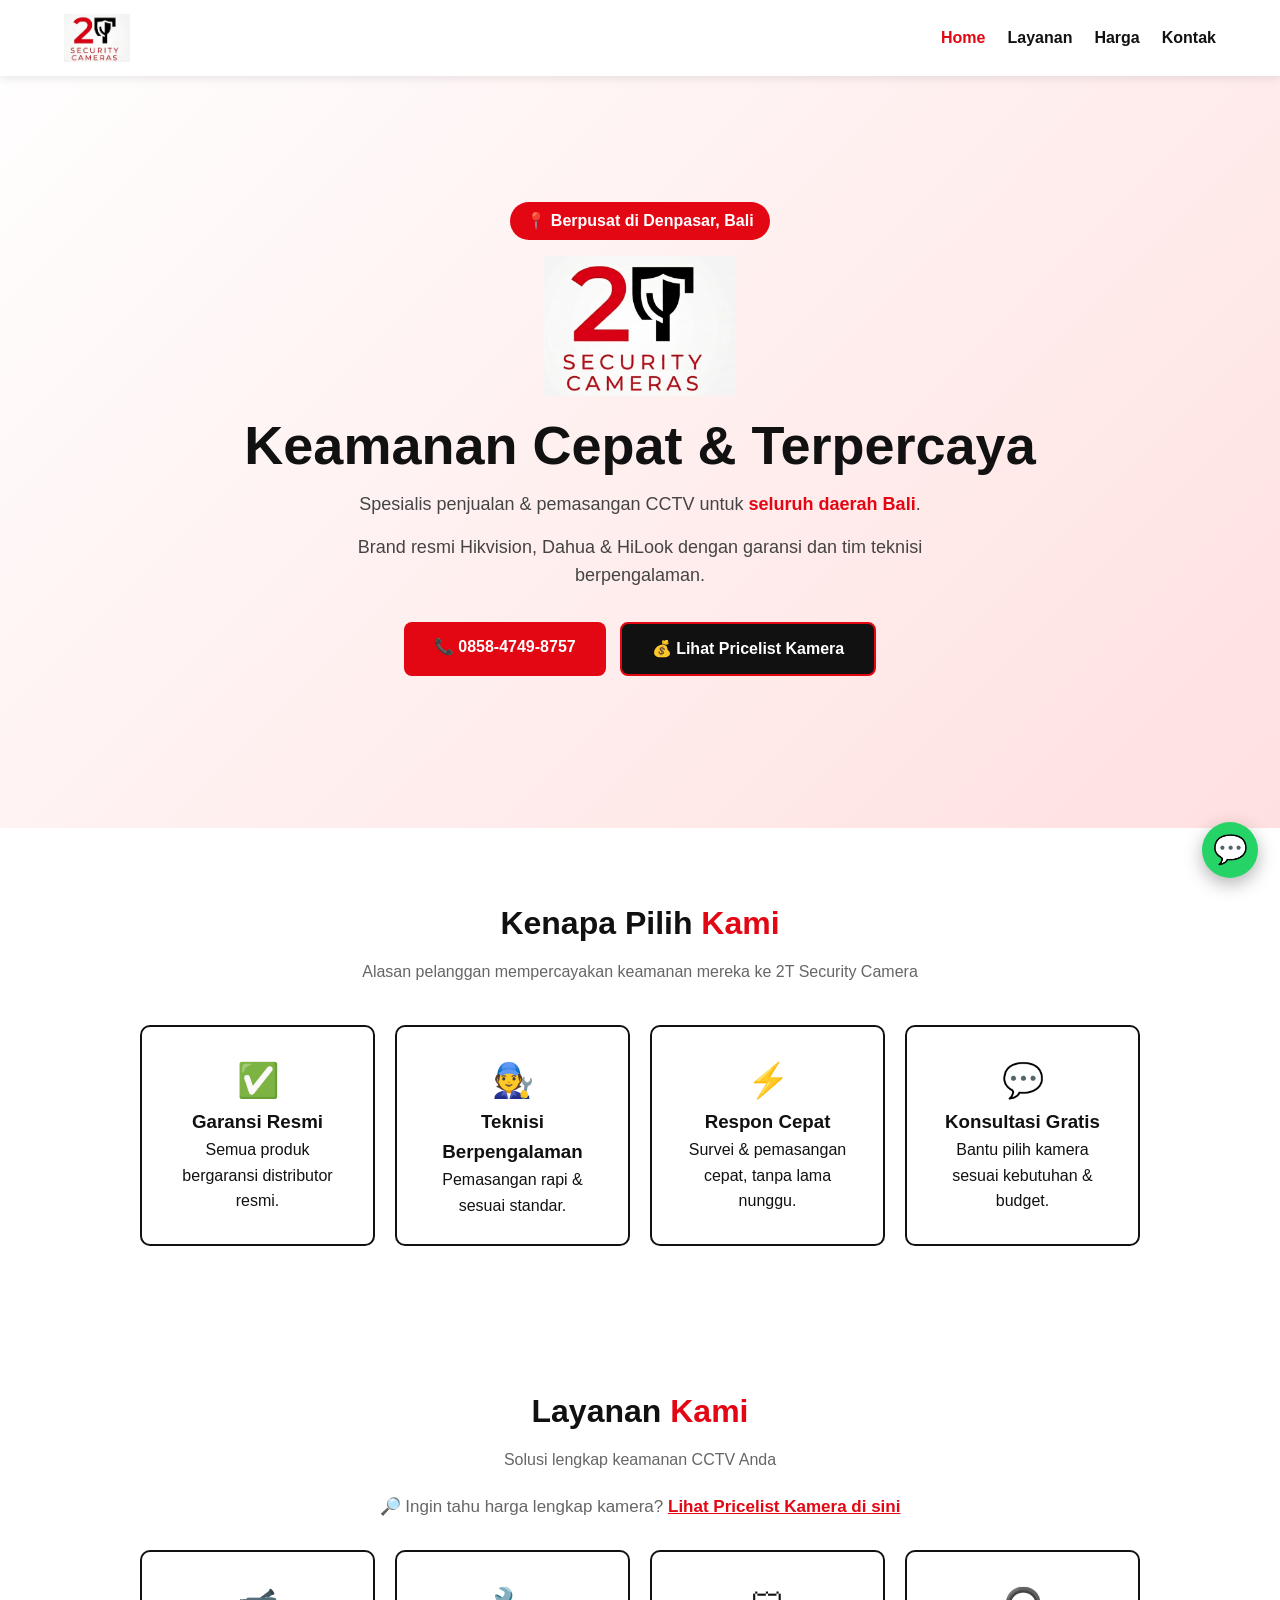
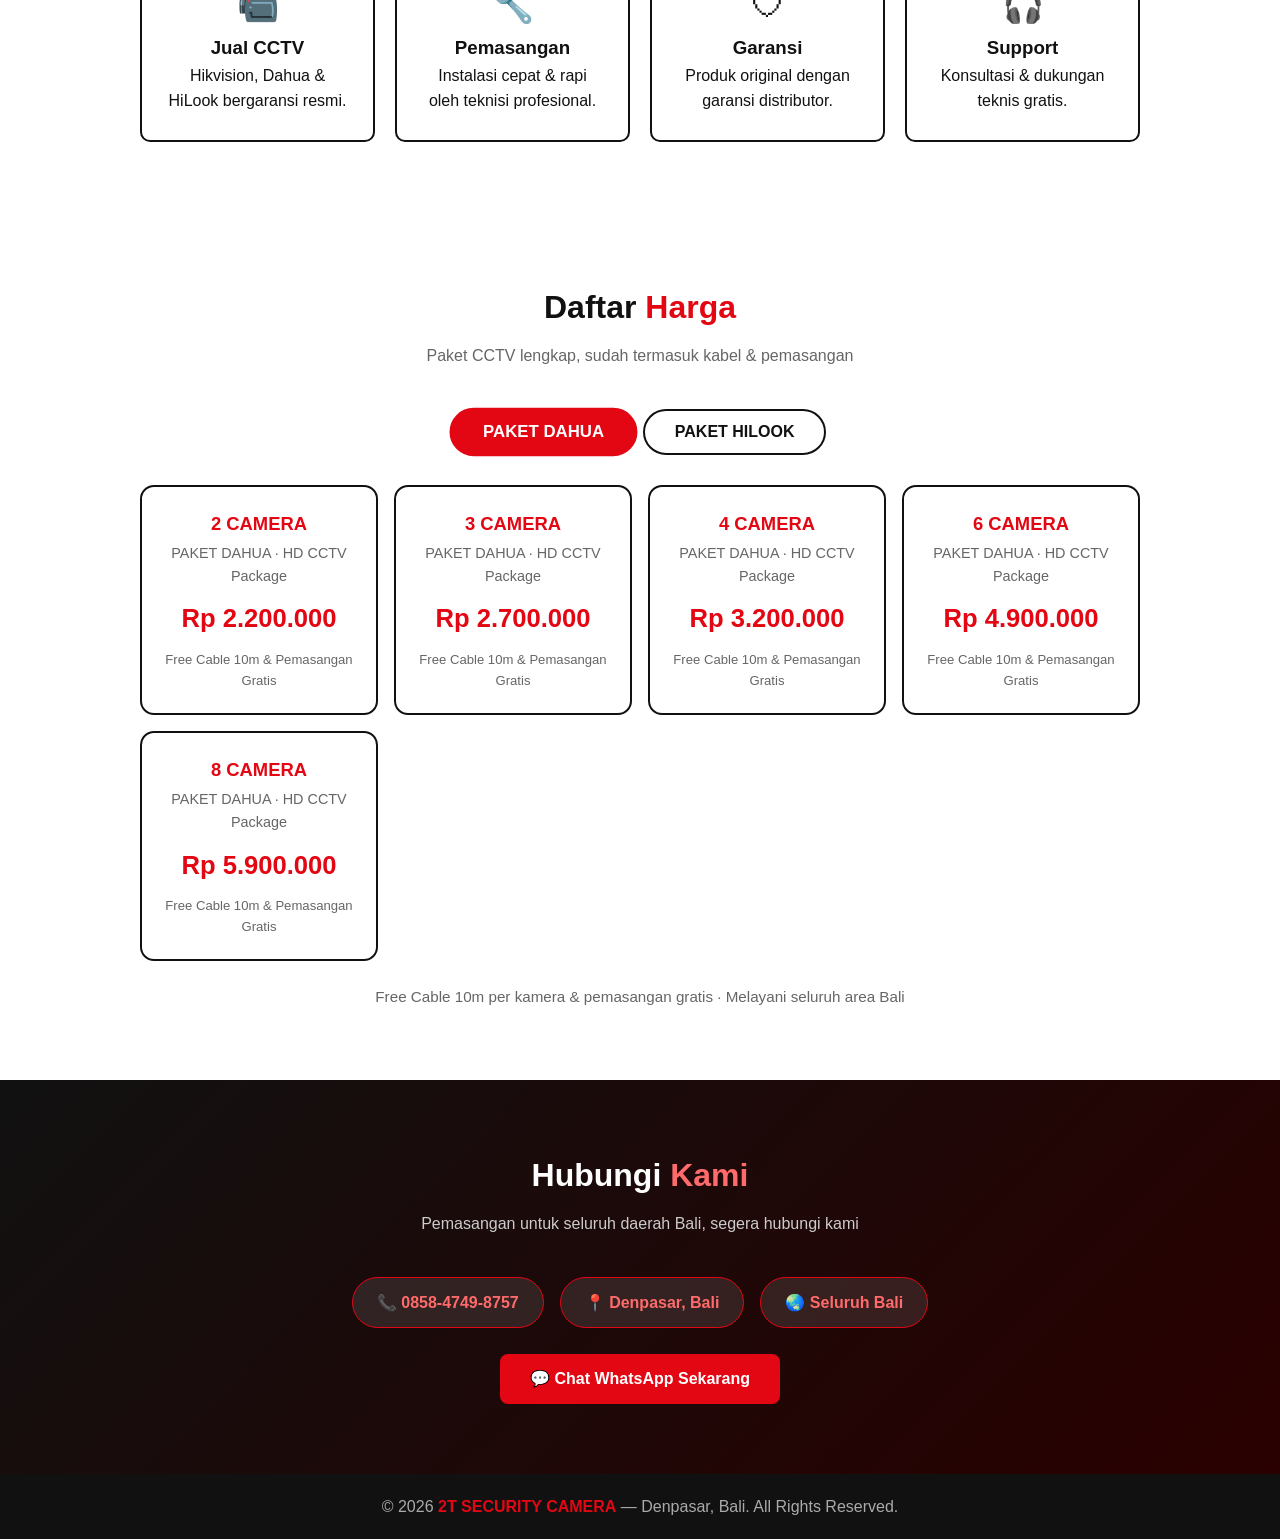
<file: index.html>
<!DOCTYPE html>
<html lang="id">
<head>
    <meta charset="UTF-8">
    <meta name="viewport" content="width=device-width, initial-scale=1.0">
    <title>2T SECURITY CAMERA - Denpasar Bali</title>
    <meta name="description" content="Jasa jual & pasang CCTV Hikvision, Dahua & HiLook bergaransi resmi untuk seluruh Bali. Teknisi berpengalaman, konsultasi gratis. Hubungi 0858-4749-8757.">
    <meta property="og:title" content="2T SECURITY CAMERA - Denpasar Bali">
    <meta property="og:description" content="Spesialis penjualan & pemasangan CCTV bergaransi resmi untuk seluruh Bali.">
    <meta property="og:image" content="https://tutyruiz.github.io/mywebtuty/images/og-image.jpg">
    <link rel="icon" type="image/svg+xml" href="images/favicon.svg">
    <link rel="stylesheet" href="style.css">
    <link rel="stylesheet" href="sections.css">
    <link rel="stylesheet" href="footer.css">
    <link rel="stylesheet" href="responsive.css">
    <link rel="stylesheet" href="https://cdn.jsdelivr.net/npm/aos@2.3.4/dist/aos.css">
</head>
<body>

    <nav>
        <div class="logo"><img src="images/logo.png" alt="2T Security Camera"></div>
        <ul id="navLinks">
            <li><a href="#home" class="active">Home</a></li>
            <li><a href="#layanan">Layanan</a></li>
            <li><a href="#harga">Harga</a></li>
            <li><a href="#kontak">Kontak</a></li>
        </ul>
        <button class="hamburger" id="hamburger" aria-label="Buka menu" aria-expanded="false">
            <span></span><span></span><span></span>
        </button>
    </nav>

    <section id="home" class="hero">
        <div data-aos="fade-up">
            <div class="badge">📍 Berpusat di Denpasar, Bali</div>
            <h1><img src="images/logo.png" alt="2T Security Camera" class="hero-logo"><br>Keamanan Cepat &amp; Terpercaya</h1>
            <p>Spesialis penjualan &amp; pemasangan CCTV untuk <b>seluruh daerah Bali</b>.</p>
            <p>Brand resmi Hikvision, Dahua &amp; HiLook dengan garansi dan tim teknisi berpengalaman.</p>
            <div class="hero-btns">
                <a class="btn" href="https://wa.me/6285847498757" target="_blank">📞 0858-4749-8757</a>
                <a class="btn btn-price" href="#harga">💰 Lihat Pricelist Kamera</a>
            </div>
        </div>
    </section>

    <section id="kenapa">
        <h2>Kenapa Pilih <b>Kami</b></h2>
        <p class="sub">Alasan pelanggan mempercayakan keamanan mereka ke 2T Security Camera</p>
        <div class="cards">
            <div class="card" data-aos="fade-up"><div class="ic">✅</div><h3>Garansi Resmi</h3><p>Semua produk bergaransi distributor resmi.</p></div>
            <div class="card" data-aos="fade-up" data-aos-delay="100"><div class="ic">🧑‍🔧</div><h3>Teknisi Berpengalaman</h3><p>Pemasangan rapi &amp; sesuai standar.</p></div>
            <div class="card" data-aos="fade-up" data-aos-delay="200"><div class="ic">⚡</div><h3>Respon Cepat</h3><p>Survei &amp; pemasangan cepat, tanpa lama nunggu.</p></div>
            <div class="card" data-aos="fade-up" data-aos-delay="300"><div class="ic">💬</div><h3>Konsultasi Gratis</h3><p>Bantu pilih kamera sesuai kebutuhan &amp; budget.</p></div>
        </div>
    </section>

    <section id="layanan">
        <h2>Layanan <b>Kami</b></h2>
        <p class="sub">Solusi lengkap keamanan CCTV Anda</p>
        <p class="price-link">
            🔎 Ingin tahu harga lengkap kamera?
            <a href="#harga">Lihat Pricelist Kamera di sini</a>
        </p>
        <div class="cards">
            <div class="card" data-aos="fade-up"><div class="ic">📹</div><h3>Jual CCTV</h3><p>Hikvision, Dahua &amp; HiLook bergaransi resmi.</p></div>
            <div class="card" data-aos="fade-up" data-aos-delay="100"><div class="ic">🔧</div><h3>Pemasangan</h3><p>Instalasi cepat &amp; rapi oleh teknisi profesional.</p></div>
            <div class="card" data-aos="fade-up" data-aos-delay="200"><div class="ic">🛡</div><h3>Garansi</h3><p>Produk original dengan garansi distributor.</p></div>
            <div class="card" data-aos="fade-up" data-aos-delay="300"><div class="ic">🎧</div><h3>Support</h3><p>Konsultasi &amp; dukungan teknis gratis.</p></div>
        </div>
    </section>

    <section id="harga" class="pricelist">
        <h2>Daftar <b>Harga</b></h2>
        <p class="sub">Paket CCTV lengkap, sudah termasuk kabel &amp; pemasangan</p>
        <div class="price-tabs" data-aos="fade-up">
            <button class="price-tab active" data-brand="dahua">PAKET DAHUA</button>
            <button class="price-tab" data-brand="hilook">PAKET HILOOK</button>
        </div>
        <div class="price-grid" id="priceList" data-aos="fade-up"></div>
        <p class="price-note">Free Cable 10m per kamera &amp; pemasangan gratis · Melayani seluruh area Bali</p>
    </section>

    <section id="kontak" class="contact">
        <h2>Hubungi <b>Kami</b></h2>
        <p class="sub">Pemasangan untuk seluruh daerah Bali, segera hubungi kami</p>
        <div class="info" data-aos="zoom-in">
            <div>📞 <b>0858-4749-8757</b></div>
            <div>📍 <b>Denpasar, Bali</b></div>
            <div>🌏 <b>Seluruh Bali</b></div>
        </div>
        <a class="btn" href="https://wa.me/6285847498757" target="_blank">💬 Chat WhatsApp Sekarang</a>
    </section>

    <footer><p>© <span id="year"></span> <b>2T SECURITY CAMERA</b> — Denpasar, Bali. All Rights Reserved.</p></footer>

    <a class="whatsapp-float" href="https://wa.me/6285847498757" target="_blank" aria-label="Chat WhatsApp">💬</a>

    <script src="https://cdn.jsdelivr.net/npm/aos@2.3.4/dist/aos.js"></script>
    <script src="script.js"></script>
</body>
</html>
</file>
<file: style.css>
/* ============================================================
   2T SECURITY CAMERA — Style Sheet
   Tema: Hitam & Merah berlatar putih
   ============================================================ */
:root {
    --red: #e30613;
    --red-dark: #b0050f;
    --dark: #111;
    --white: #fff;
    --light: #ffe0e0;
    --muted: #666;
}

* { margin: 0; padding: 0; box-sizing: border-box; }

html { scroll-behavior: smooth; }

body {
    font-family: 'Segoe UI', Tahoma, Arial, sans-serif;
    background: var(--white);
    color: var(--dark);
    line-height: 1.6;
    overflow-x: hidden;
}

::selection { background: var(--red); color: #fff; }

/* ============ NAVBAR ============ */
nav {
    position: fixed;
    top: 0; left: 0; right: 0;
    z-index: 100;
    display: flex;
    justify-content: space-between;
    align-items: center;
    padding: 14px 5%;
    background: var(--white);
    box-shadow: 0 2px 10px rgba(0, 0, 0, .1);
    transition: all .3s ease;
}

.logo { display: flex; align-items: center; }

.logo img { height: 48px; width: auto; display: block; }

nav ul { display: flex; gap: 22px; list-style: none; }

nav a { text-decoration: none; color: var(--dark); font-weight: 600; transition: color .3s; }

nav a:hover, nav a.active { color: var(--red); }

/* ============ HAMBURGER (mobile) ============ */
.hamburger {
    display: none;
    flex-direction: column;
    gap: 5px;
    background: none;
    border: none;
    cursor: pointer;
    padding: 6px;
}

.hamburger span {
    width: 26px;
    height: 3px;
    background: var(--dark);
    border-radius: 2px;
    transition: all .3s;
}

.hamburger.open span:nth-child(1) { transform: translateY(8px) rotate(45deg); }
.hamburger.open span:nth-child(2) { opacity: 0; }
.hamburger.open span:nth-child(3) { transform: translateY(-8px) rotate(-45deg); }

/* ============ HERO ============ */
.hero {
    min-height: 92vh;
    display: flex;
    align-items: center;
    justify-content: center;
    text-align: center;
    background: linear-gradient(135deg, #fff, var(--light));
    padding: 110px 6% 60px;
}

.hero h1 { font-size: clamp(30px, 6vw, 54px); color: var(--dark); line-height: 1.15; }

.hero-logo { height: clamp(80px, 14vw, 140px); width: auto; margin-bottom: 6px; }

.hero p { max-width: 640px; margin: 14px auto; color: #444; font-size: 18px; }

.hero p b { color: var(--red); }

.badge {
    display: inline-block;
    background: var(--red);
    color: #fff;
    padding: 6px 16px;
    border-radius: 30px;
    font-weight: 700;
    margin-bottom: 16px;
}

/* ============ TOMBOL ============ */
.btn {
    display: inline-block;
    background: var(--red);
    color: #fff;
    padding: 12px 30px;
    border-radius: 8px;
    text-decoration: none;
    font-weight: 700;
    margin-top: 18px;
    transition: all .3s;
}

.btn:hover {
    background: var(--red-dark);
    transform: translateY(-2px);
    box-shadow: 0 8px 20px rgba(227, 6, 19, .4);
}

.hero-btns { display: flex; flex-wrap: wrap; justify-content: center; gap: 14px; }

.btn-price {
    background: var(--dark);
    border: 2px solid var(--red);
}

.btn-price:hover {
    background: var(--red);
    border-color: var(--red-dark);
}
</file>
<file: sections.css>
/* ============ SECTION ============ */
section { padding: 70px 6%; }

h2 { text-align: center; font-size: 32px; margin-bottom: 10px; }

h2 b { color: var(--red); }

.sub { text-align: center; color: var(--muted); margin-bottom: 40px; }

.price-link { text-align: center; color: var(--muted); margin: -20px 0 30px; font-size: 17px; }

.price-link a {
    color: var(--red);
    font-weight: 700;
    text-decoration: underline;
}

.price-link a:hover { color: var(--red-dark); }

/* ============ KARTU LAYANAN ============ */
.cards {
    display: grid;
    grid-template-columns: repeat(auto-fit, minmax(220px, 1fr));
    gap: 20px;
    max-width: 1000px;
    margin: auto;
}

.card {
    border: 2px solid var(--dark);
    border-radius: 10px;
    padding: 26px;
    text-align: center;
    transition: all .3s;
}

.card:hover {
    background: var(--red);
    color: #fff;
    transform: translateY(-6px);
    box-shadow: 0 10px 24px rgba(227, 6, 19, .3);
}

.card .ic { font-size: 34px; }

/* ============ HARGA ============ */
.pricelist { background: var(--white); }

.price-tabs { display: flex; justify-content: center; gap: 10px; margin-bottom: 30px; flex-wrap: wrap; }

.price-tab {
    background: var(--white);
    color: var(--dark);
    border: 2px solid var(--dark);
    padding: 12px 30px;
    border-radius: 30px;
    font-weight: 700;
    cursor: pointer;
    font-size: 1em;
    transition: .3s;
}

.price-tab.active { background: var(--red); color: #fff; border-color: var(--red); transform: scale(1.05); }

.price-grid {
    display: grid;
    grid-template-columns: repeat(auto-fit, minmax(220px, 1fr));
    gap: 16px;
    max-width: 1000px;
    margin: auto;
}

.price-card {
    border: 2px solid var(--dark);
    border-radius: 14px;
    padding: 22px;
    text-align: center;
    transition: .3s;
}

.price-card:hover { transform: translateY(-6px); background: var(--red); border-color: var(--red); color: #fff; }

.price-card h3 { color: var(--red); font-size: 1.15em; margin-bottom: 4px; }

.price-card:hover h3 { color: #fff; }

.price-card .cam { color: var(--muted); font-size: .9em; }

.price-card:hover .cam { color: #ffe0e0; }

.price-card .price { font-size: 1.6em; font-weight: 800; margin: 10px 0; color: var(--red); }

.price-card:hover .price { color: #fff; }

.price-card .extra { font-size: .82em; color: var(--muted); }

.price-card:hover .extra { color: #ffe0e0; }

.price-note { text-align: center; color: var(--muted); margin-top: 24px; font-size: .95em; }
</file>
<file: footer.css>
/* ============ KONTAK ============ */
.contact {
    background: linear-gradient(135deg, var(--dark), #2a0000);
    color: #fff;
    text-align: center;
}

.contact h2 { color: #fff; }

.contact h2 b, .contact .sub b { color: #ff6b6b; }

.contact .sub { color: #ccc; }

.info { display: flex; flex-wrap: wrap; justify-content: center; gap: 16px; margin-top: 20px; }

.info div {
    background: rgba(255, 255, 255, .1);
    border: 1px solid var(--red);
    padding: 12px 24px;
    border-radius: 40px;
}

.info b { color: #ff6b6b; }

.contact .btn { margin-top: 26px; }

/* ============ FOOTER ============ */
footer { background: var(--dark); color: #aaa; text-align: center; padding: 20px; }

footer b { color: var(--red); }

/* ============ WHATSAPP FLOAT ============ */
.whatsapp-float {
    position: fixed;
    bottom: 22px;
    right: 22px;
    width: 56px;
    height: 56px;
    background: #25d366;
    border-radius: 50%;
    display: flex;
    align-items: center;
    justify-content: center;
    font-size: 28px;
    text-decoration: none;
    box-shadow: 0 6px 18px rgba(0, 0, 0, .3);
    z-index: 200;
    transition: transform .3s;
}

.whatsapp-float:hover { transform: scale(1.08); }
</file>
<file: responsive.css>
/* ============ RESPONSIF ============ */
@media (max-width: 600px) {
    .hamburger { display: flex; }

    nav ul {
        position: fixed;
        top: 0;
        right: -100%;
        height: 100vh;
        width: min(70vw, 280px);
        background: var(--white);
        flex-direction: column;
        justify-content: center;
        align-items: center;
        gap: 30px;
        box-shadow: -4px 0 20px rgba(0, 0, 0, .15);
        transition: right .35s ease;
    }

    nav ul.open { right: 0; }
}
</file>
